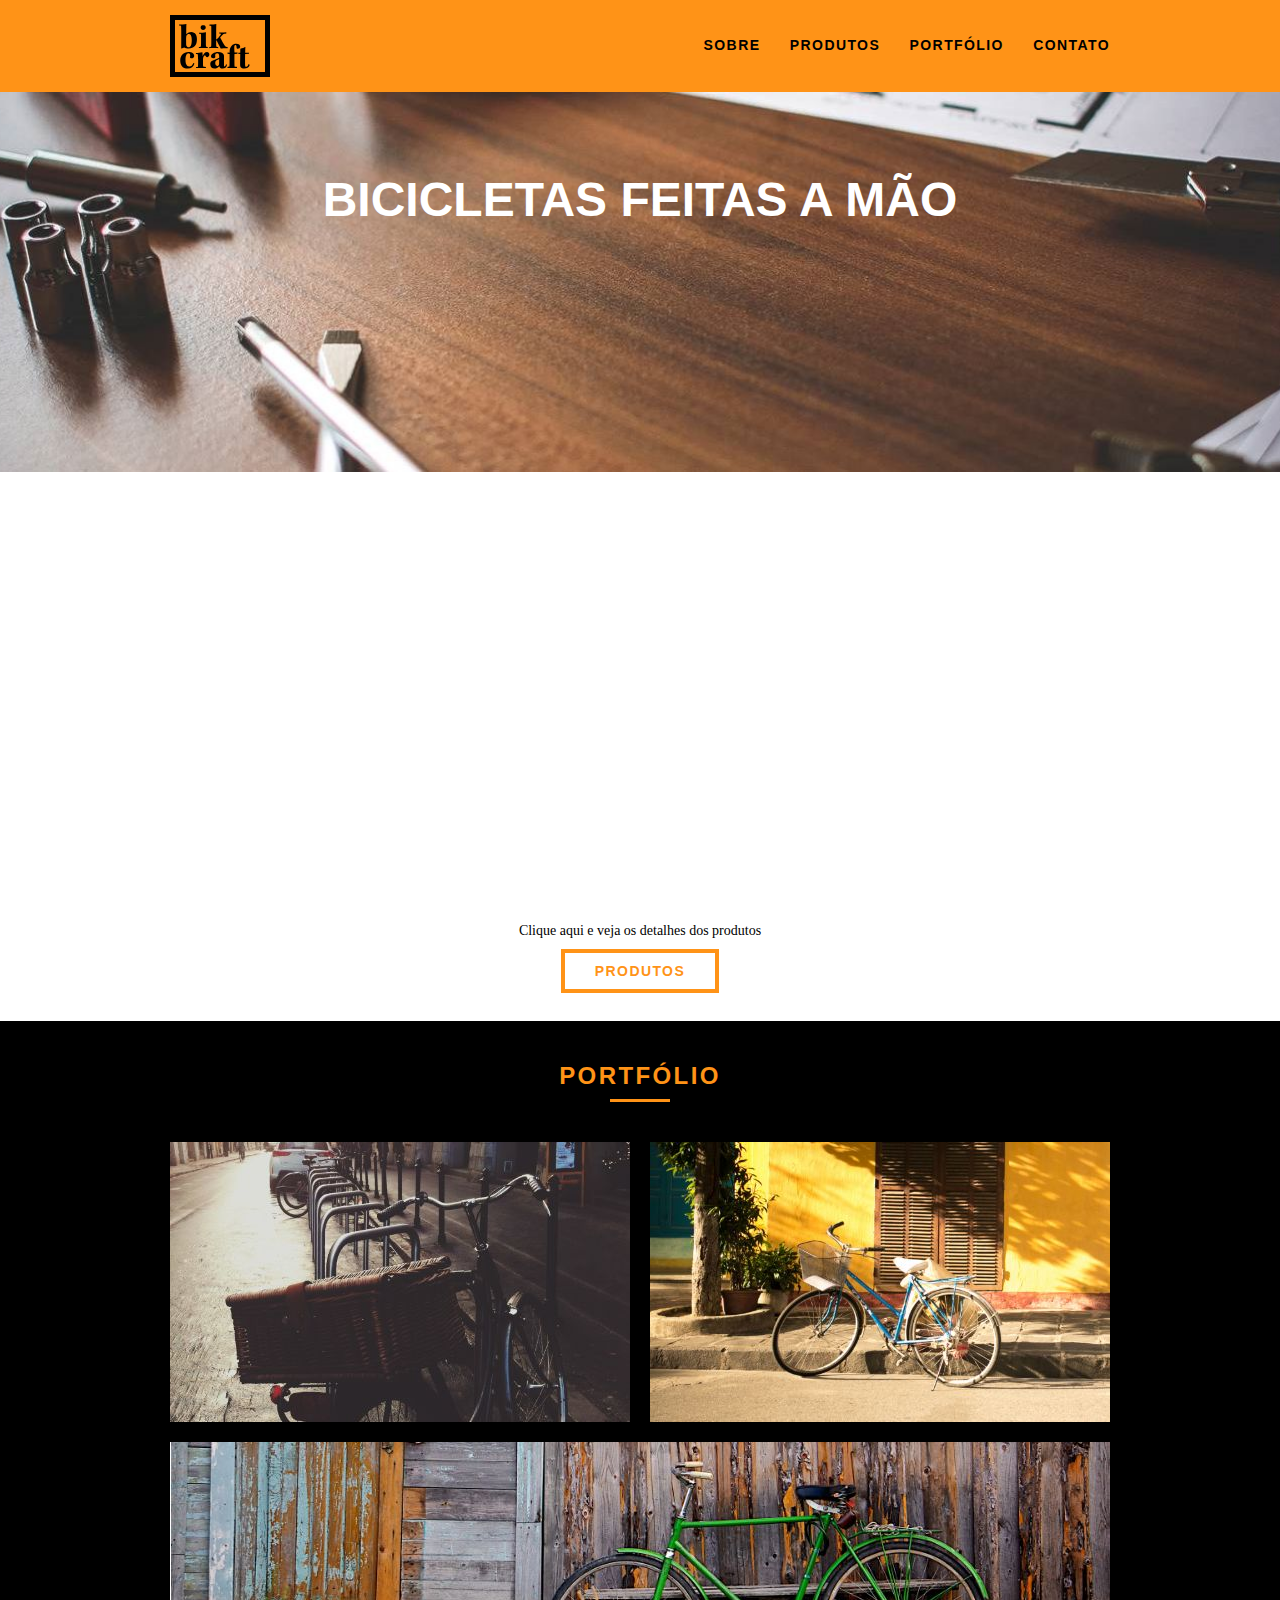
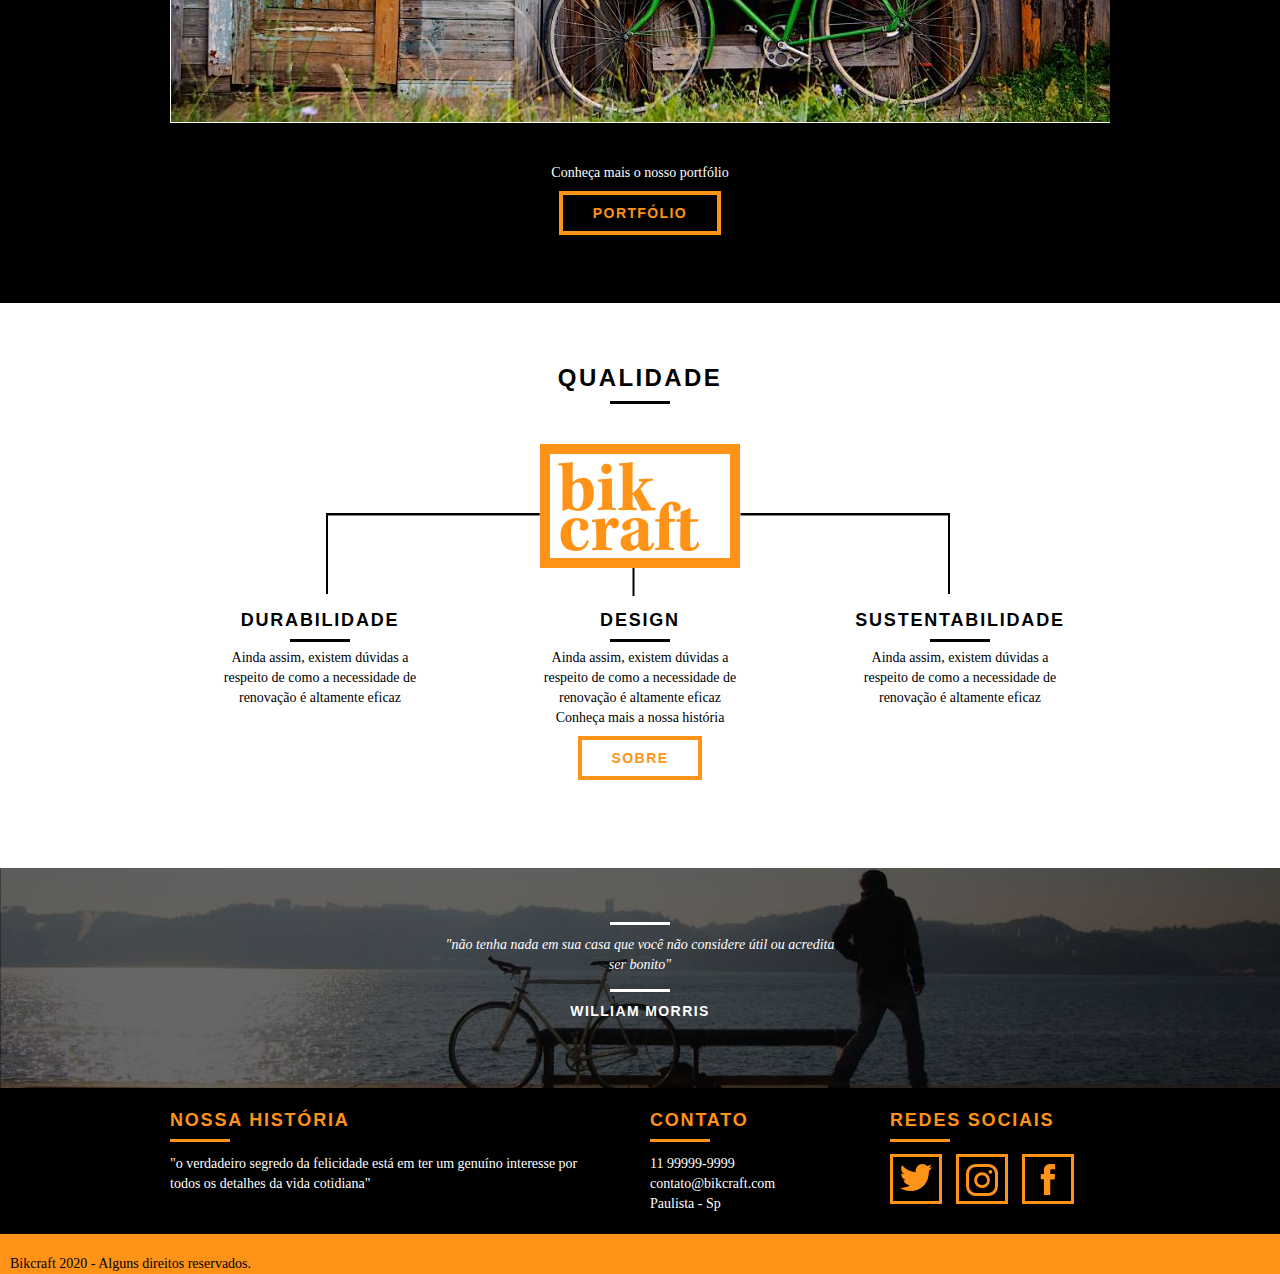
<file: index.html>
<!DOCTYPE html>
<html lang="pt-br">

<head>
  <meta charset="utf-8">
  <title>Bikcraft - Bicicletas Personalizadas</title>

  <meta name="description" content="Compre a sua bicicleta personalizada na Bikcraft. Possuímos modelos Passeio, Retrô e Esporte.">

  <meta property="og:type" content="website" />

  <meta property="og:title" content="Bikcraft - Bicicletas Personalizadas" />

  <meta property="og:description" content="Compre a sua bicicleta personalizada na Bikcraft. Possuímos modelos Passeio, Retrô e Esporte." />

  <meta property="og:url" content="http://bikcraft.com" />
  <meta property="og:image" content="http://bikcraft.com/img/og-image.png" />

  <meta name="viewport" content="width=device-width, initial-scale=1">

  <link rel="shortcut icon" type="image/x-icon" href="fav/favicon.ico">


  <link rel="stylesheet" href="css/style.css">


  <script> document.documentElement.classList.add("js");</script>



</head>

<body>

  <header class="header">
    <div class="container">
      <a href="index.html" class="grid-4">
        <img src="img/bikcraft.svg" alt="Bikcraft">
      </a>
      <nav class="grid-12 header_menu">
        <ul>
          <li> <a href="sobre.html">Sobre</a></li>
          <li> <a href="produtos.html">Produtos</a></li>
          <li> <a href="portfolio.html">Portfólio</a></li>
          <li> <a href="contato.html">Contato</a></li>
        </ul>
      </nav>
    </div>
  </header>

  <section class="introducao">
    <div class="container">
      <h1 data-anime="400" class="fadeInDown"> Bicicletas Feitas a Mão</h1>
      <blockquote data-anime="800" class="fadeInDown quote-externo">
        <p>"não tenha nada em sua casa que você
          não considere útil ou acredita ser bonito"</p>
        <cite>WILLIAM MORRIS</cite>
      </blockquote>
      <a data-anime="1200" href="produtos.html" class="btn"> Orçamento</a>
    </div>
  </section>

  <section class="produtos container fadeInDown" data-anime="1600">
    <h2 class="subtitulo">Produtos</h2>
    <ul class="produtos_lista">

      <li class="grid-1-3">
        <div class="produtos_icone"><img src="img/produtos/passeio.svg" alt="Bikcraft Passeio">
        </div>
        <h3>Passeio</h3>
        <p>
          Muito melhor do que passear pela orla a vidros fechados
        </p>
      </li>

      <li class="grid-1-3">
        <div class="produtos_icone">
          <img src="img/produtos/esporte.svg" alt="Bikcraft Esporte">
        </div>
        <h3>Esporte</h3>
        <p>
          Mais rápida que Forrest Gump, ninguém vai pegar você.
        </p>
      </li>

      <li class="grid-1-3">
        <div class="produtos_icone">
          <img src="img/produtos/retro.svg" alt="Bikcraft Retrô">
        </div>
        <h3>Retrô</h3>
        <p> O passado está de volta para lembrarmos o que devemos fazer no futuro.
        </p>
      </li>

    </ul>
  </section>

  <div class="call">
    <p>Clique aqui e veja os detalhes dos produtos</p>
    <a href="produtos.html" class="btn btn-preto">Produtos</a>
  </div>


  <!-- Fecha produtos-->

  <section class="portfolio">
    <div class="container">
      <h2 class="subtitulo">Portfólio</h2>
      <ul class="portfolio_lista">
        <li class="grid-8"> <img src="img/portfolio/retro.jpg" alt="Bicicleta Retro"></li>
        <li class="grid-8"> <img src="img/portfolio/passeio.jpg" alt="Bicicleta Passeio"></li>
        <li class="grid-16"><img src="img/portfolio/esporte.jpg" alt="Bicicleta Esporte"> </li>

      </ul>

    </div>

    <div class="call">
      <p>Conheça mais o nosso portfólio</p>
      <a href="portfolio.html" class="btn">Portfólio</a>
    </div>


  </section>
  <section class="qualidade container">
    <h2 class="subtitulo">
      Qualidade
    </h2>
    <img src="img/bikcraft-qualidade.svg" alt="Bikcraft">
    <ul class="qualidade_lista">
      <li class="grid-1-3">
        <h3>Durabilidade</h3>
        <p>Ainda assim, existem dúvidas a respeito de como a necessidade de renovação é altamente eficaz</p>
      </li>
      <li class="grid-1-3">
        <h3>Design</h3>
        <p>Ainda assim, existem dúvidas a respeito de como a necessidade de renovação é altamente eficaz</p>
      </li>
      <li class="grid-1-3">
        <h3>Sustentabilidade</h3>
        <p>Ainda assim, existem dúvidas a respeito de como a necessidade de renovação é altamente eficaz</p>
      </li>
    </ul>
    <div class="call">
      <p>Conheça mais a nossa história</p>
      <a href="sobre.html" class="btn btn-preto">Sobre</a>
    </div>
  </section>

  <!-- Footer-->
  <div class="quebra">
    <blockquote class="quote-externo container">
      <p>"não tenha nada em sua casa que você
        não considere útil ou acredita ser bonito"</p>
      <cite>WILLIAM MORRIS</cite>
    </blockquote>
  </div>

  <footer>
    <div class="footer">
      <div class="container">

        <div class="grid-8 footer_historia">
          <h3>Nossa História</h3>
          <p>"o verdadeiro segredo da felicidade está em ter um genuíno interesse por todos os detalhes da vida cotidiana"</p>
        </div>

        <div class="grid-4 footer_contato">
          <h3> Contato</h3>
          <ul>
            <li>11 99999-9999</li>
            <li>contato@bikcraft.com</li>
            <li>Paulista - Sp</li>
          </ul>
        </div>

        <div class="grid-4 footer_sociais">
          <h3>Redes Sociais</h3>
          <ul>


            <li><a href="https://twitter.com/home?lang=pt" target="_blank"><img src="img/redes-sociais/twitter.svg" alt="twitter bikcraft">
              </a>
            <li>

            <li><a href="http://https://www.instagram.com" target="_blank"><img src="img/redes-sociais/instagram.svg" alt="instagram bikcraft">
              </a>
            <li>

            <li><a href="http://facebook.com" target="_blank"><img src="img/redes-sociais/facebook.svg" alt="facebook bikcraft">
              </a>
            <li>
          </ul>
        </div>

      </div>
    </div>

    <div class="copy">
      <div class="container"></div>
      <p class="grid-16">Bikcraft 2020 - Alguns direitos reservados.</p>
    </div>
  </footer>

  <!-- JavaScript -->
  <script src="./js/simple-anime.js"></script>
  <script src="./js/script.js"></script>

  <!-- JavaScript -->
  
   <script async src="https://www.googletagmanager.com/gtag/js?id=UA-SEU_ID_AQUI"></script>
    <script>
      window.dataLayer = window.dataLayer || [];
      function gtag(){dataLayer.push(arguments);}
      gtag('js', new Date());

      gtag('config', 'UA-177646722-1');
    </script>

</body>

</html>
</file>
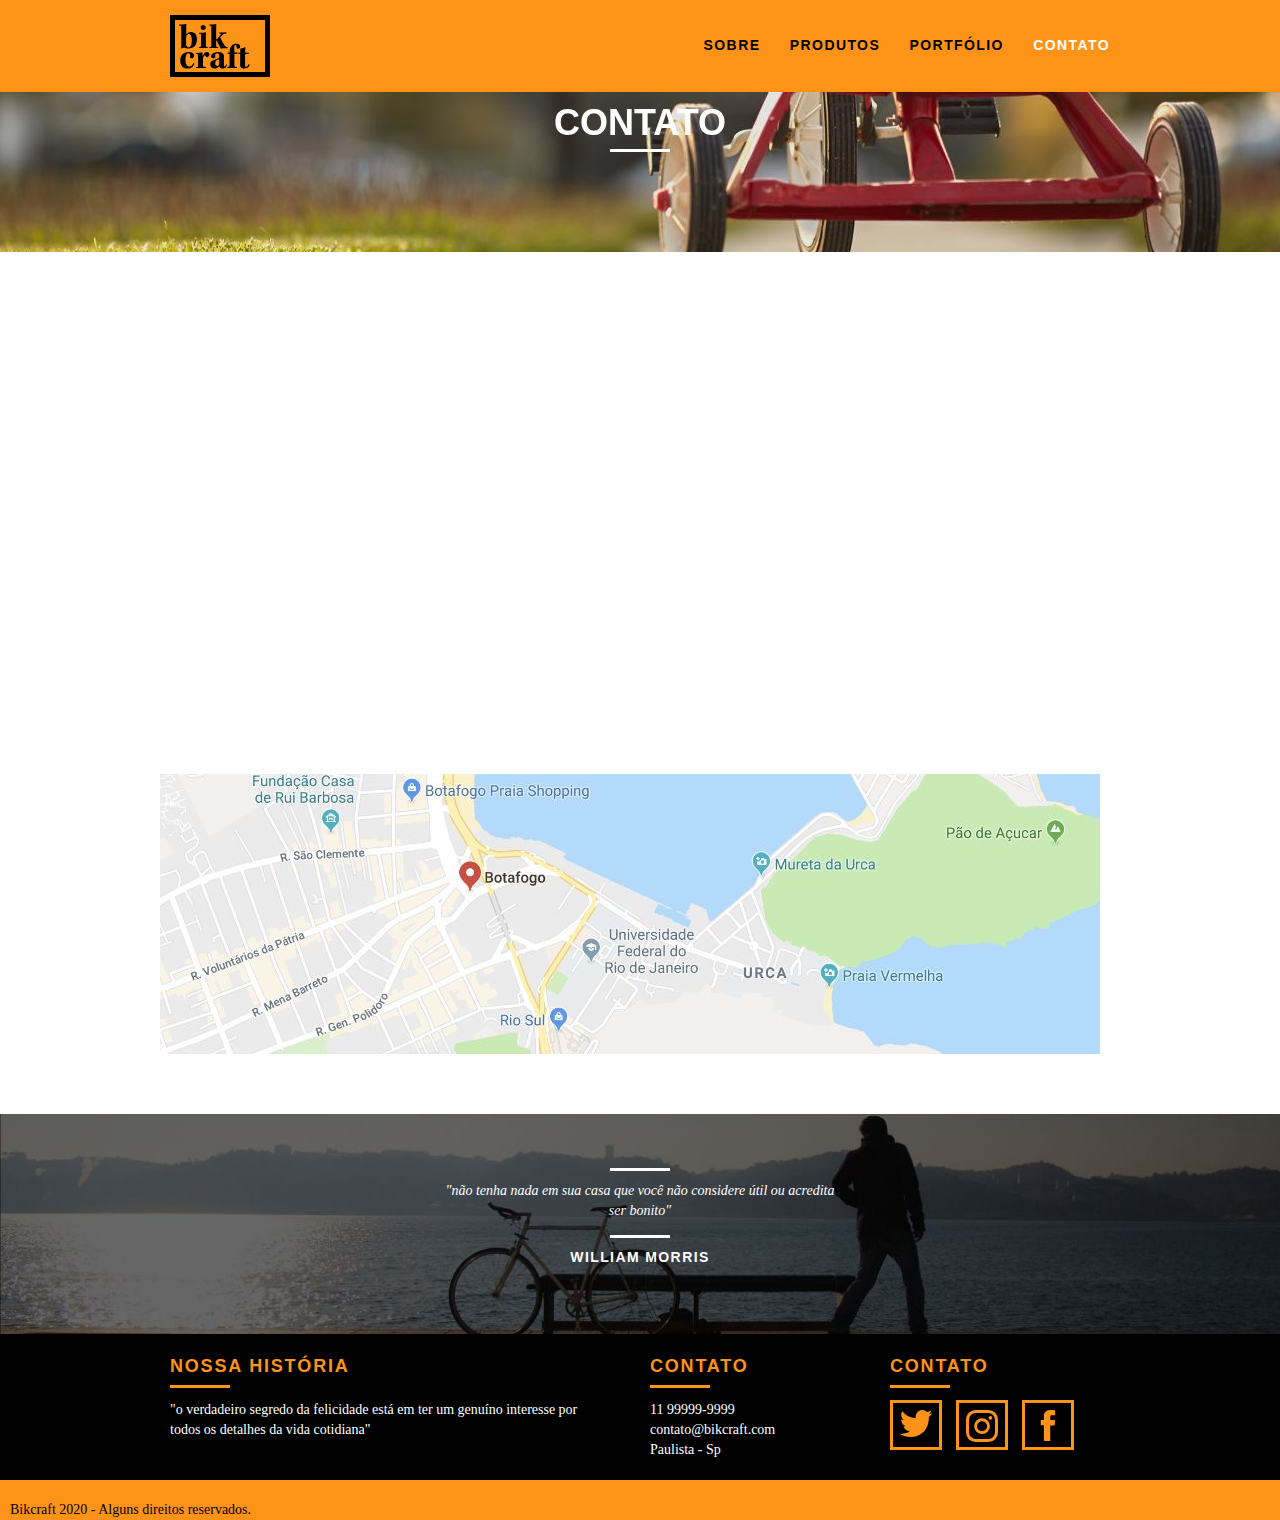
<file: contato.html>
<!DOCTYPE html>
<html lang="pt-br">

<head>
  <meta charset="utf-8">
  <title>Bikcraft - Contato - 11 9999-9999</title>


  <meta name="description" content="Compre a sua bicicleta personalizada na Bikcraft. Possuí­mos modelos Passeio, Retrô e Esporte.">

  <meta property="og:type" content="website" />

  <meta property="og:title" content="Bikcraft Contato - 11 9999-9999" />

  <meta property="og:description" content="Compre a sua bicicleta personalizada na Bikcraft. Possuí­mos modelos Passeio, Retrô e Esporte." />

  <meta property="og:url" content="http://bikcraft.com/contato.html" />
  <meta property="og:image" content="http://bikcraft.com/img/og-image.png" />

  <meta name="viewport" content="width=device-width, initial-scale=1">
  
 <link rel="shortcut icon" type="image/x-icon" href="fav/favicon.ico">

  <link rel="stylesheet" href="css/style.css">


  <script> document.documentElement.classList.add("js");</script>
</head>

<body>
  <header class="header">
    <div class="container">
      <a href="index.html" class="grid-4">
        <img src="img/bikcraft.svg" alt="Bikcraft">
      </a>
      <nav class="grid-12 header_menu">
        <ul>
          <li> <a href="sobre.html">Sobre</a></li>
          <li> <a href="produtos.html">Produtos</a></li>
          <li> <a href="portfolio.html">Portfólio</a></li>
          <li> <a href="contato.html" class="menu_ativo">Contato</a></li>
        </ul>
      </nav>
    </div>
  </header>

  <section class="introducao-interna interna_contato">
    <div class="container fadeInDown">
      <h1 data-anime="400"> Contato</h1>
      <p data-anime="800">Tire as suas dúvidas com a gente</p>
    </div>
  </section>


  <section class="contato container fadeInDown" data-anime="1200">
    <form id="form_contato" method="POST" action="./enviar.php" class="contato_form grid-8 formphp">

      <label for="name">Nome</label>
      <input type="text" id="name" name="name" required>


      <label for="e-mail">E-mail</label>
      <input type="text" id="e-mail" name="e-mail" required>

      <label for="telefone">Telefone</label>



      <input type="text" id="telefone" name="telefone">


      <label class="nao-aparece"> Se você não é um robô, deixe em branco.</label>
      <input type="text" class="nao-aparece" name="leaveblank">


      <label class="nao-aparece"> Se você não é um robô, não mude este campo.</label>
      <input type="text" class="nao-aparece" name="dontchange" value="http://">

      <label for="mensagem">Mensagem</label>
      <textarea id="mensagem" name="mensagem" required></textarea>
      <button id="enviar" name="enviar" type="submit" class="btn btn-preto">Enviar</button>
    </form>


    <div class="contato_dados grid-8">
      <h3>Dados</h3>
      <span>11 99999-9999</span>
      <span>orcamento@bikcraft.com</span>
      <span> Av. Ali Perto - Paulista </span>
      <span> São Paulo - SP - Brasil </span>
      <h3>Redes Sociais</h3>

      <ul>

        <li><a href="https://twitter.com/home?lang=pt" target="_blank"><img src="img/redes-sociais/twitter.svg" alt="twitter bikcraft">
          </a>
        <li>

        <li><a href="http://https://www.instagram.com" target="_blank"><img src="img/redes-sociais/instagram.svg" alt="instagram bikcraft">
          </a>
        <li>

        <li><a href="http://facebook.com" target="_blank"><img src="img/redes-sociais/facebook.svg" alt="facebook bikcraft">
          </a>
        </li>
      </ul>
    </div>

  </section>

  <section class="container contato_mapa">
    <a href="http://google.com" target="_blank" class="griid-16"><img src="img/mapa.jpg" alt="Endereço da Bikcraft"></a>
  </section>


  <!-- Footer-->
  <div class="quebra">
    <blockquote class="quote-externo container">
      <p>"não tenha nada em sua casa que você
        não considere útil ou acredita ser bonito"</p>
      <cite>WILLIAM MORRIS</cite>
    </blockquote>
  </div>

  <footer>
    <div class="footer">
      <div class="container">

        <div class="grid-8 footer_historia">
          <h3>Nossa História</h3>
          <p>"o verdadeiro segredo da felicidade está em ter um genuíno interesse por todos os detalhes da vida cotidiana"</p>
        </div>

        <div class="grid-4 footer_contato">
          <h3> Contato</h3>
          <ul>
            <li>11 99999-9999</li>
            <li>contato@bikcraft.com</li>
            <li>Paulista - Sp</li>
          </ul>
        </div>

        <div class="grid-4 footer_sociais">
          <h3>Contato</h3>
          <ul>


            <li><a href="https://twitter.com/home?lang=pt" target="_blank"><img src="img/redes-sociais/twitter.svg" alt="twitter bikcraft">
              </a>
            <li>

            <li><a href="http://https://www.instagram.com" target="_blank"><img src="img/redes-sociais/instagram.svg" alt="instagram bikcraft">
              </a>
            <li>

            <li><a href="http://facebook.com" target="_blank"><img src="img/redes-sociais/facebook.svg" alt="facebook bikcraft">
              </a>
            </li>
          </ul>
        </div>

      </div>
    </div>

    <div class="copy">
      <div class="container"></div>
      <p class="grid-16">Bikcraft 2020 - Alguns direitos reservados.</p>
    </div>
  </footer>
  <!-- JavaScript -->
  <script src="./js/simple-anime.js"></script>
  <script src="./js/simple-form.js"></script>
  <script src="./js/script.js"></script>

  <!-- JavaScript -->



</body>

</html>
</file>
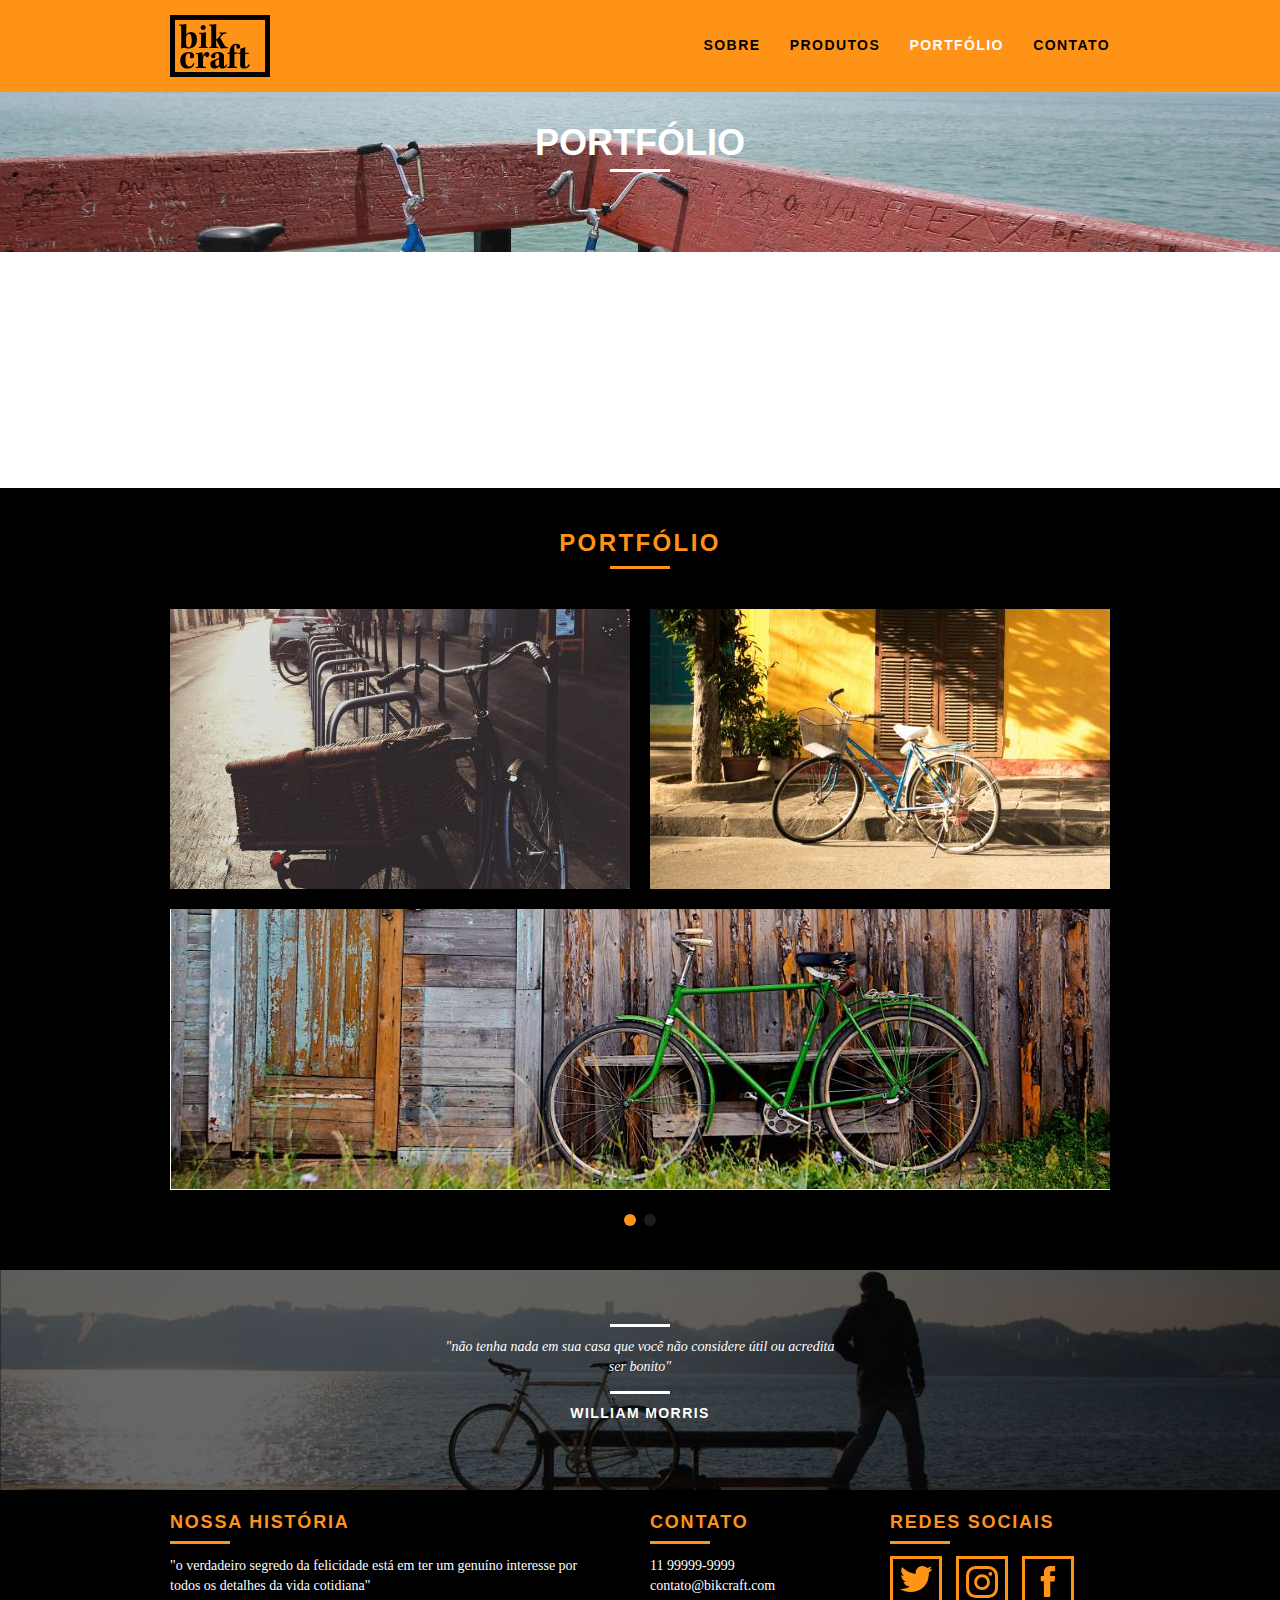
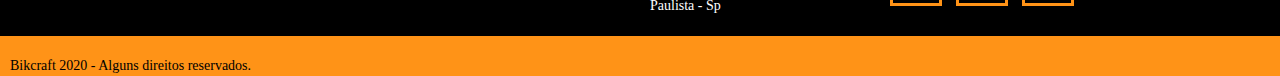
<file: portfolio.html>
<!DOCTYPE html>
<html lang="pt-br">

<head>
  <meta charset="utf-8">
  <title>Bikcraft - Conheça o portfólio de clientes</title>

  <meta name="description" content="Compre a sua bicicleta personalizada na Bikcraft. Possuí­mos modelos Passeio, Retrô e Esporte.">

  <meta property="og:type" content="website" />

  <meta property="og:title" content="Bikcraft -  Conheça o portfólio de clientes." />

  <meta property="og:description" content="Compre a sua bicicleta personalizada na Bikcraft. Possuímos modelos Passeio, Retrô e Esporte." />

  <meta property="og:url" content="http://bikcraft.com/portfolio.html" />
  <meta property="og:image" content="http://bikcraft.com/img/og-image.png" />

  <meta name="viewport" content="width=device-width, initial-scale=1">

  <link rel="shortcut icon" href="favicon/favicon.ico">


  <link rel="stylesheet" href="css/style.css">


  <script> document.documentElement.classList.add("js");</script>
</head>

<body>
  <header class="header">
    <div class="container">
      <a href="index.html" class="grid-4">
        <img src="img/bikcraft.svg" alt="Bikcraft">
      </a>
      <nav class="grid-12 header_menu">
        <ul>
          <li> <a href="sobre.html">Sobre</a></li>
          <li> <a href="produtos.html">Produtos</a></li>
          <li> <a href="portfolio.html" class="menu_ativo">Portfólio</a></li>
          <li> <a href="contato.html">Contato</a></li>
        </ul>
      </nav>
    </div>
  </header>

  <section class="introducao-interna interna_portfolio">
    <div class="container">
      <h1 data-anime="400" class="fadeInDown"> Portfólio</h1>
      <p data-anime="800" class="fadeInDown">conheça os projetos que amamos mostrar</p>
    </div>
  </section>


  <section class="container fadeInDown" data-slide='quote' data-anime="1200">
    <blockquote class="quote_clientes">
      <p>“Pedalar sempre foi a minha paixão, o que o pessoal da Bikcraft fez foi intensificar o meu amor por esta atividade. Recomendo à todos que amo.”</p>
      <cite>Barbara Moss</cite>
    </blockquote>
    <blockquote class="quote_clientes">
      <p>“Nada melhor do que dar um rolê com a minha Bikcraft na orla. Essa é a minha companheira mais fiel, nunca me traiu e está sempre a minha disposição.”</p>
      <cite>Jhony Rato</cite>
    </blockquote>

    <blockquote class="quote_clientes">
      <p>“Aqueles que ainda não possuem uma Bikcraft, não sabem o que estão perdendo. A precisão é absurda e a velocidade transcendental. Nunca vida nada igual.”</p>
      <cite>Bernardo</cite>
    </blockquote>


  </section>


  <section class="portfolio">
    <h2 class="subtitulo">Portfólio</h2>
    <div class="container" data-slide="portfolio">

      <ul class="portfolio_lista">
        <li class="grid-8"> <img src="img/portfolio/retro.jpg" alt="Bicicleta Retro"></li>
        <li class="grid-8"> <img src="img/portfolio/passeio.jpg" alt="Bicicleta Passeio"></li>
        <li class="grid-16"><img src="img/portfolio/esporte.jpg" alt="Bicicleta Esporte"> </li>

      </ul>
      <ul class="portfolio_lista">
        <li class="grid-8"> <img src="img/portfolio/passeio.jpg" alt="Bicicleta Passeio"></li>
        <li class="grid-8"> <img src="img/portfolio/retro.jpg" alt="Bicicleta Retrô"></li>
        <li class="grid-16"><img src="img/portfolio/esporte.jpg" alt="Bicicleta Esporte"> </li>

      </ul>

    </div>
  </section>



  <!-- Footer-->
  <div class="quebra">
    <blockquote class="quote-externo container">
      <p>"não tenha nada em sua casa que você
        não considere útil ou acredita ser bonito"</p>
      <cite>WILLIAM MORRIS</cite>
    </blockquote>
  </div>

  <footer>
    <div class="footer">
      <div class="container">

        <div class="grid-8 footer_historia">
          <h3>Nossa História</h3>
          <p>"o verdadeiro segredo da felicidade está em ter um genuíno interesse por todos os detalhes da vida cotidiana"</p>
        </div>

        <div class="grid-4 footer_contato">
          <h3> Contato</h3>
          <ul>
            <li>11 99999-9999</li>
            <li>contato@bikcraft.com</li>
            <li>Paulista - Sp</li>
          </ul>
        </div>

        <div class="grid-4 footer_sociais">
          <h3>Redes Sociais</h3>
          <ul>


            <li><a href="https://twitter.com/home?lang=pt" target="_blank"><img src="img/redes-sociais/twitter.svg" alt="twitter bikcraft">
              </a>
            <li>

            <li><a href="http://https://www.instagram.com" target="_blank"><img src="img/redes-sociais/instagram.svg" alt="instagram bikcraft">
              </a>
            <li>

            <li><a href="http://facebook.com" target="_blank"><img src="img/redes-sociais/facebook.svg" alt="facebook bikcraft">
              </a>
            <li>
          </ul>
        </div>

      </div>
    </div>

    <div class="copy">
      <div class="container"></div>
      <p class="grid-16">Bikcraft 2020 - Alguns direitos reservados.</p>
    </div>
  </footer>

  <!-- JavaScript -->
  <script src="./js/simple-anime.js"></script>
  <script src="./js/simple-slide.js"></script>
  <script src="./js/script.js"></script>
  <!-- JavaScript -->



</body>

</html>
</file>
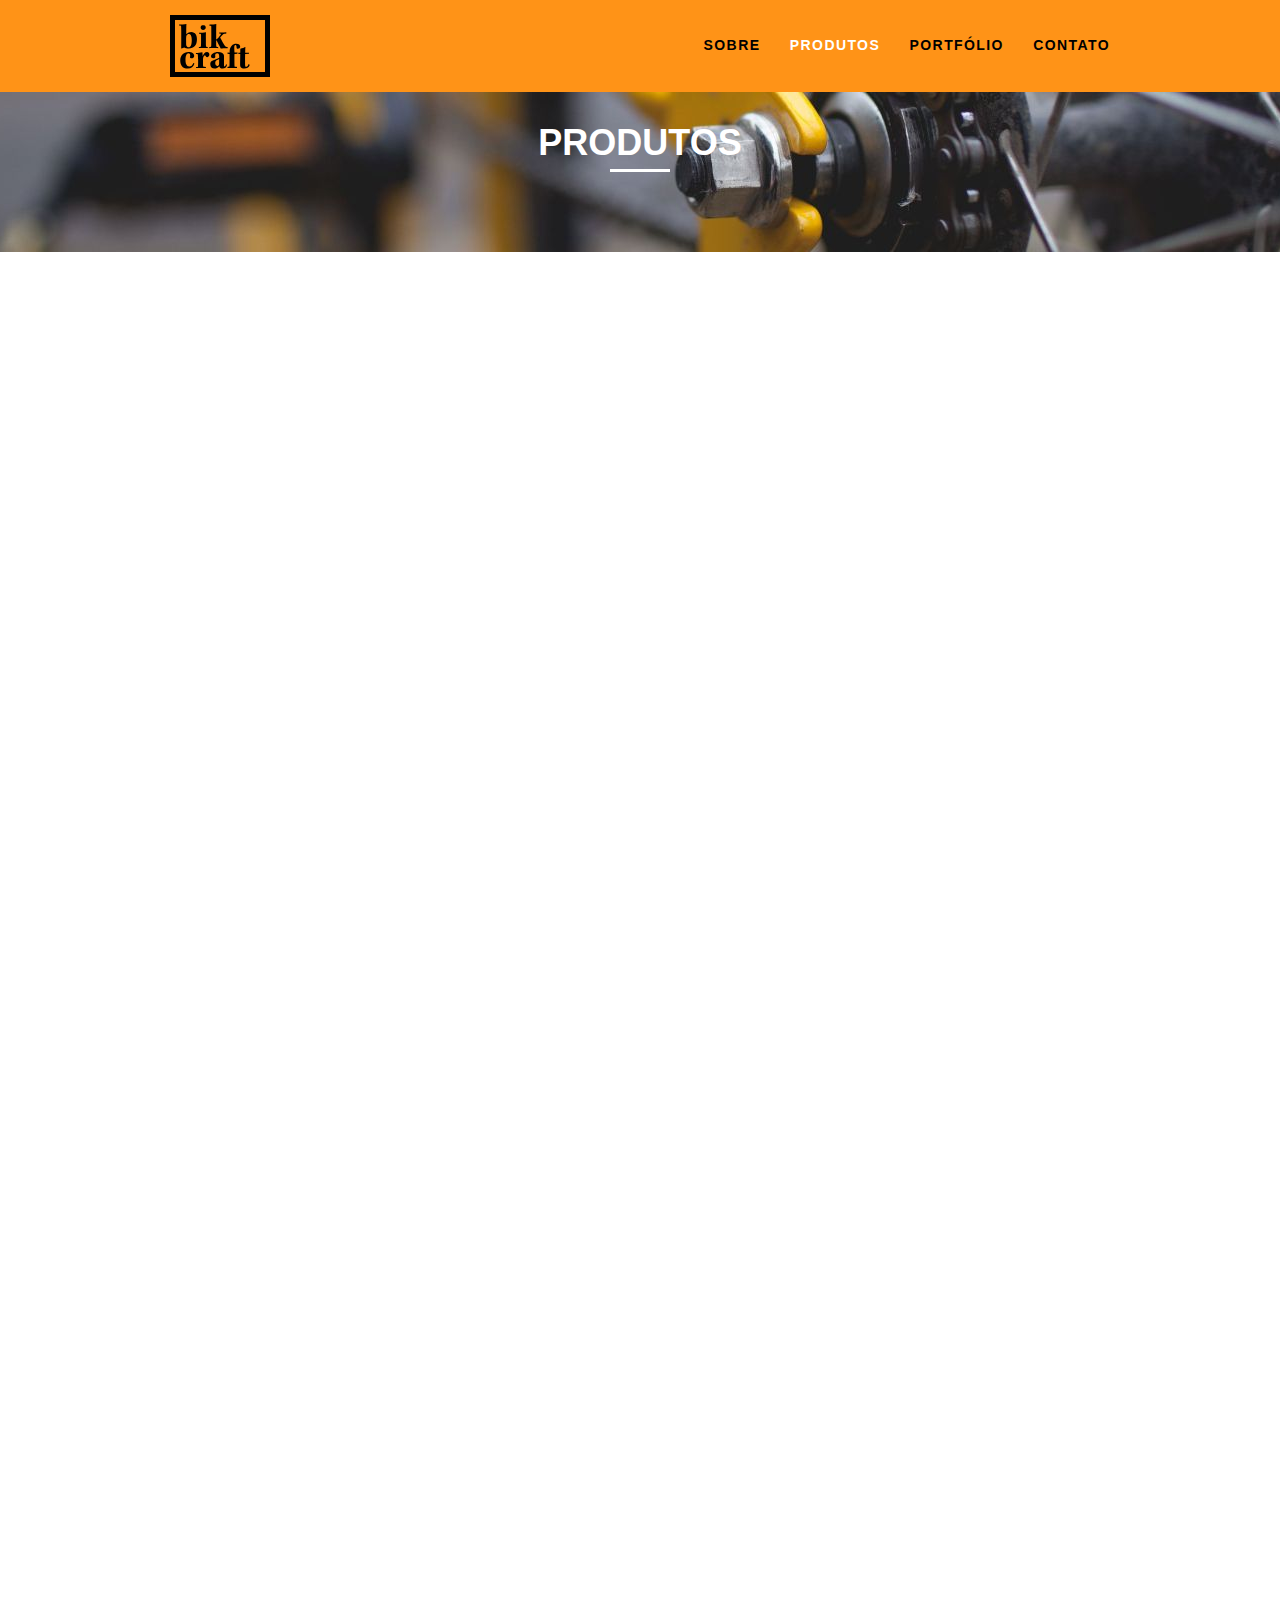
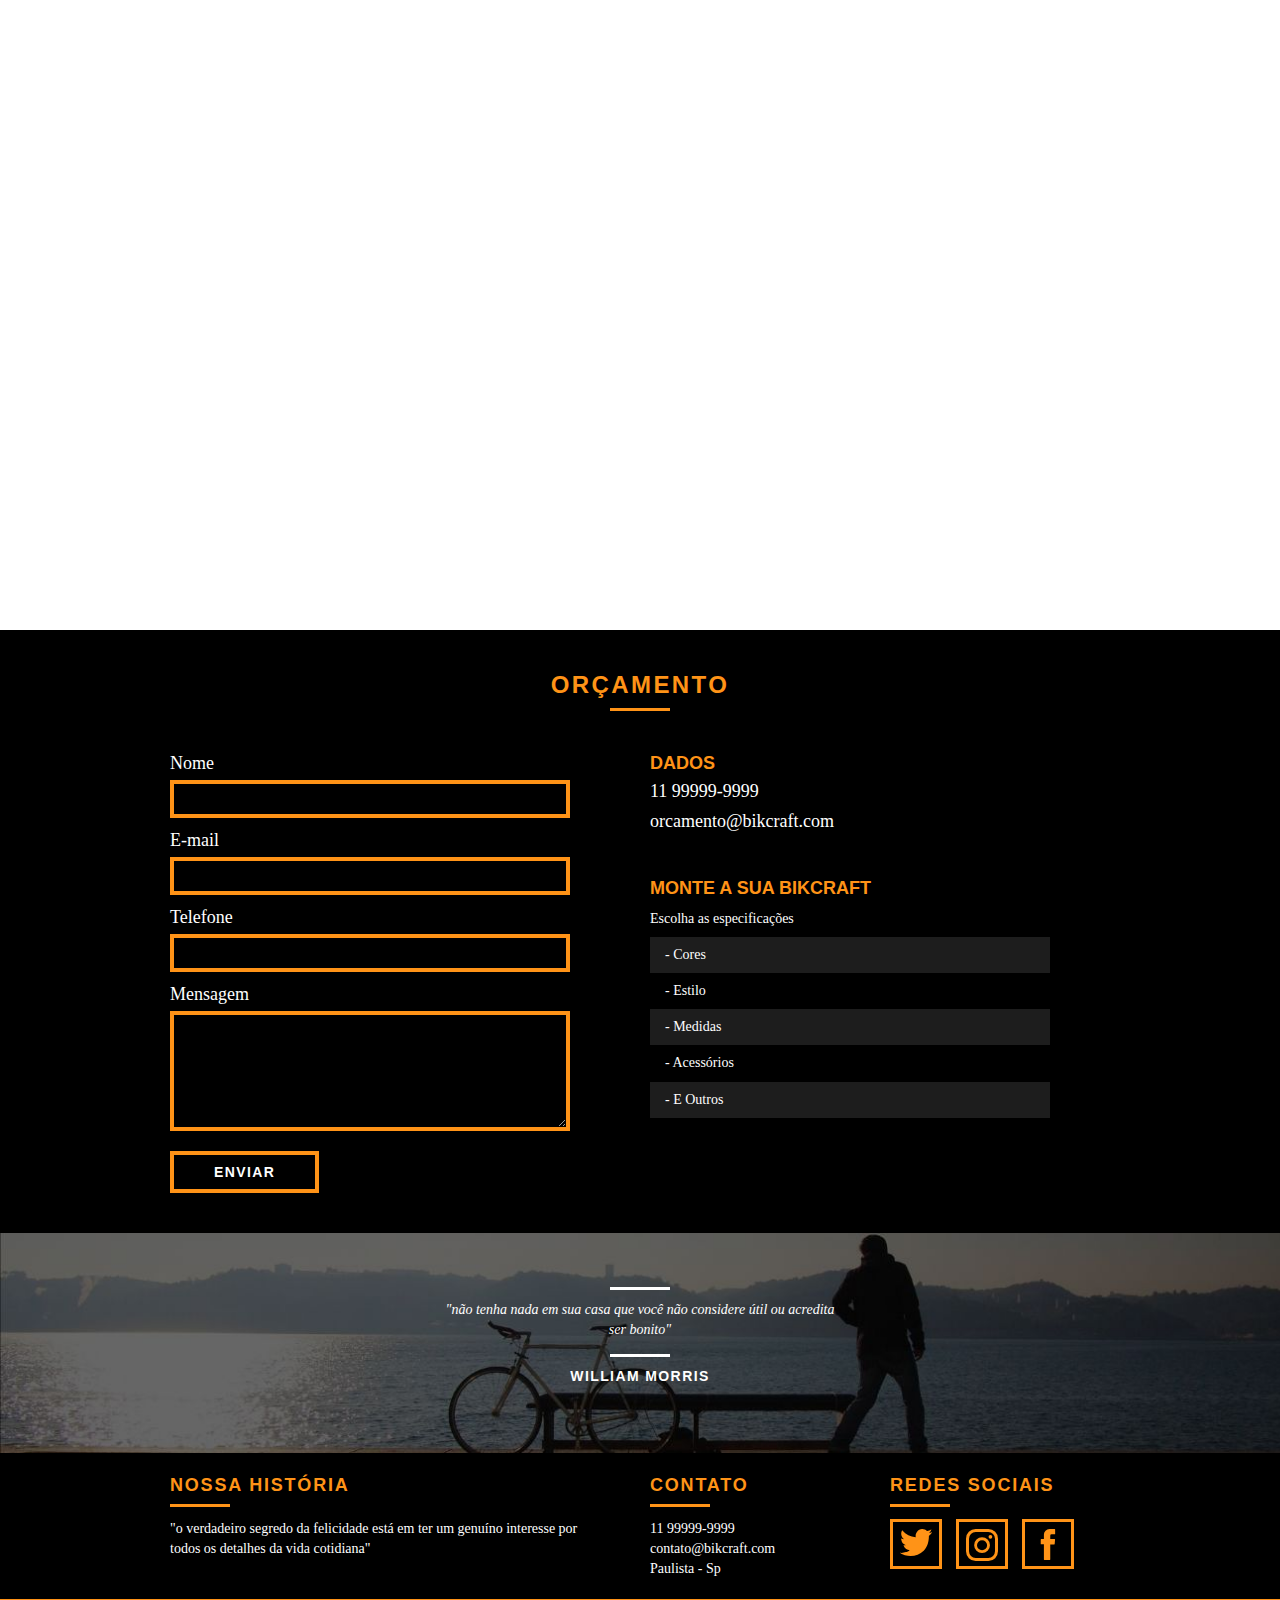
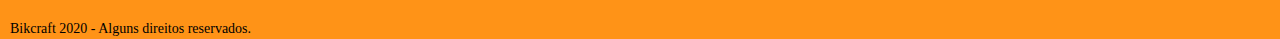
<file: produtos.html>
<!DOCTYPE html>
<html lang="pt-br">

<head>
  <meta charset="utf-8">
  <title>Bikcraft - Conheça as linhas Passeio, Retrô e Esporte</title>

  <meta name="description" content="Compre a sua bicicleta personalizada na Bikcraft. Possuí­mos modelos Passeio, Retrô e Esporte.">

  <meta property="og:type" content="website" />

  <meta property="og:title" content="Bikcraft -  Conheça as linhas Passeio, Retrô e Esporte." />

  <meta property="og:description" content="Compre a sua bicicleta personalizada na Bikcraft. Possuímos modelos Passeio, Retrô e Esporte." />

  <meta property="og:url" content="http://bikcraft.com/produtos.html" />
  <meta property="og:image" content="http://bikcraft.com/img/og-image.png" />

  <meta name="viewport" content="width=device-width, initial-scale=1">

  <link rel="shortcut icon" type="image/x-icon" href="fav/favicon.ico">


  <link rel="stylesheet" href="css/style.css">

  <script> document.documentElement.classList.add("js");</script>

</head>

<body>
  <header class="header">
    <div class="container">
      <a href="index.html" class="grid-4">
        <img src="img/bikcraft.svg" alt="Bikcraft">
      </a>
      <nav class="grid-12 header_menu">
        <ul>
          <li> <a href="sobre.html">Sobre</a></li>
          <li> <a href="produtos.html" class="menu_ativo">Produtos</a></li>
          <li> <a href="portfolio.html">Portfólio</a></li>
          <li> <a href="contato.html">Contato</a></li>
        </ul>
      </nav>
    </div>
  </header>

  <section class="introducao-interna interna_produtos">
    <div class="container">
      <h1 data-anime="400" class=fadeInDown> Produtos</h1>
      <p data-anime="800" class=fadeInDown>conheça todos os nossos produtos</p>
    </div>
  </section>

  <section class="container produto_item fadeInDown" data-anime="1200">
    <div class="grid-11">
      <img src="img/produtos/bikcraft-passeio-1.jpg" alt="Bikcraft Passeio">
      <h2>Passeio</h2>
    </div>
    <div class="grid-5 produto_icone"><img src="img/produtos/passeio.svg" alt="Bikcraft Passeio"></div>
    <div class="grid-8"><img src="img/produtos/passeio-2.jpg" alt="Bikcraft Passeio"></div>
    <div class="grid-8 produto_info">
      <p>O verdadeiro segredo da felicidade está em ter um genuíno interesse por todos os detalhes da vida cotidiana. Interesse por todos os detalhes da vida cotidiana.</p>
      <ul>
        <li> Conforto</li>
        <li> Velocidade </li>
        <li>Design </li>
        <li> Versatilidade</li>
      </ul>
    </div>
  </section>



  <section class="container produto_item fadeInDown" data-anime="1600">
    <div class="grid-11">
      <img src="img/produtos/bikcraft-esporte-1.jpg" alt="Bikcraft Esporte">
      <h2>Esporte</h2>
    </div>
    <div class="grid-5 produto_icone"><img src="img/produtos/esporte.svg" alt="Bikcraft Esporte"></div>
    <div class="grid-8"><img src="img/produtos/esporte-2.jpg" alt="Bikcraft Esporte"></div>
    <div class="grid-8 produto_info">
      <p>O verdadeiro segredo da felicidade está em ter um genuíno interesse por todos os detalhes da vida cotidiana. Interesse por todos os detalhes da vida cotidiana.</p>
      <ul>
        <li> Conforto</li>
        <li> Velocidade </li>
        <li>Design </li>
        <li> Versatilidade</li>
      </ul>
    </div>
  </section>




  <section class="container produto_item fadeInDown" data-anime="2200">
    <div class="grid-11">
      <img src="img/produtos/retro-1.jpg" alt="Bikcraft Retrô">
      <h2>Retrô</h2>
    </div>
    <div class="grid-5 produto_icone"><img src="img/produtos/retro.svg" alt="Bikcraft Retrô"></div>
    <div class="grid-8"><img src="img/produtos/retro-2.jpg" alt="Bikcraft Retrô"></div>
    <div class="grid-8 produto_info">
      <p>O verdadeiro segredo da felicidade está em ter um genuíno interesse por todos os detalhes da vida cotidiana. Interesse por todos os detalhes da vida cotidiana.</p>
      <ul>
        <li> Conforto</li>
        <li> Velocidade </li>
        <li>Design </li>
        <li> Versatilidade</li>
      </ul>
    </div>
  </section>


  <section class="orcamento">
    <div class="container">
      <h2 class="subtitulo">Orçamento</h2>
      <form id="form_orcamento" method="POST" action="./enviar.php" class="form grid-8 formphp">
        <label for="name">Nome</label>
        <input type="text" id="name" name="name" required>

        <label for="e-mail">E-mail</label>
        <input type="text" id="e-mail" name="e-mail" required>

        <label for="telefone">Telefone</label>
        <input type="text" id="telefone" name="telefone">

        <label class="nao-aparece"> Se você não é um robô, deixe em branco.</label>
        <input type="text" class="nao-aparece" name="leaveblank">


        <label class="nao-aparece"> Se você não é um robô, não mude este campo.</label>
        <input type="text" class="nao-aparece" name="dontchange" value="http://">

        <label for="mensagem">Mensagem</label>
        <textarea id="mensagem" name="mensagem" required></textarea>
        <button id="enviar" name="enviar" type="submit" class="btn">Enviar</button>
      </form>


      <div class="orcamento_dados grid-8">
        <h3>Dados</h3>
        <span>11 99999-9999</span>
        <span class="dados_email">orcamento@bikcraft.com</span>
        <h3>Monte a sua Bikcraft</h3>
        <p>Escolha as especificações</p>
        <ul>
          <li> - Cores</li>
          <li> - Estilo</li>
          <li> - Medidas</li>
          <li> - Acessórios</li>
          <li> - E Outros</li>
        </ul>
      </div>
    </div>
  </section>



  <!-- Footer-->
  <div class="quebra">
    <blockquote class="quote-externo container">
      <p>"não tenha nada em sua casa que você
        não considere útil ou acredita ser bonito"</p>
      <cite>WILLIAM MORRIS</cite>
    </blockquote>
  </div>

  <footer>
    <div class="footer">
      <div class="container">

        <div class="grid-8 footer_historia">
          <h3>Nossa História</h3>
          <p>"o verdadeiro segredo da felicidade está em ter um genuíno interesse por todos os detalhes da vida cotidiana"</p>
        </div>

        <div class="grid-4 footer_contato">
          <h3> Contato</h3>
          <ul>
            <li>11 99999-9999</li>
            <li>contato@bikcraft.com</li>
            <li>Paulista - Sp</li>
          </ul>
        </div>

        <div class="grid-4 footer_sociais">
          <h3>Redes Sociais</h3>
          <ul>


            <li><a href="https://twitter.com/home?lang=pt" target="_blank"><img src="img/redes-sociais/twitter.svg" alt="twitter bikcraft">
              </a>
            <li>

            <li><a href="http://https://www.instagram.com" target="_blank"><img src="img/redes-sociais/instagram.svg" alt="instagram bikcraft">
              </a>
            <li>

            <li><a href="http://facebook.com" target="_blank"><img src="img/redes-sociais/facebook.svg" alt="facebook bikcraft">
              </a>
            <li>
          </ul>
        </div>

      </div>
    </div>

    <div class="copy">
      <div class="container"></div>
      <p class="grid-16">Bikcraft 2020 - Alguns direitos reservados.</p>
    </div>
  </footer>

  <!-- JavaScript -->
  <script src="./js/simple-anime.js"></script>
  <script src="./js/simple-form.js"></script>
  <script src="./js/script.js"></script>

  <!-- JavaScript -->


</body>

</html>
</file>
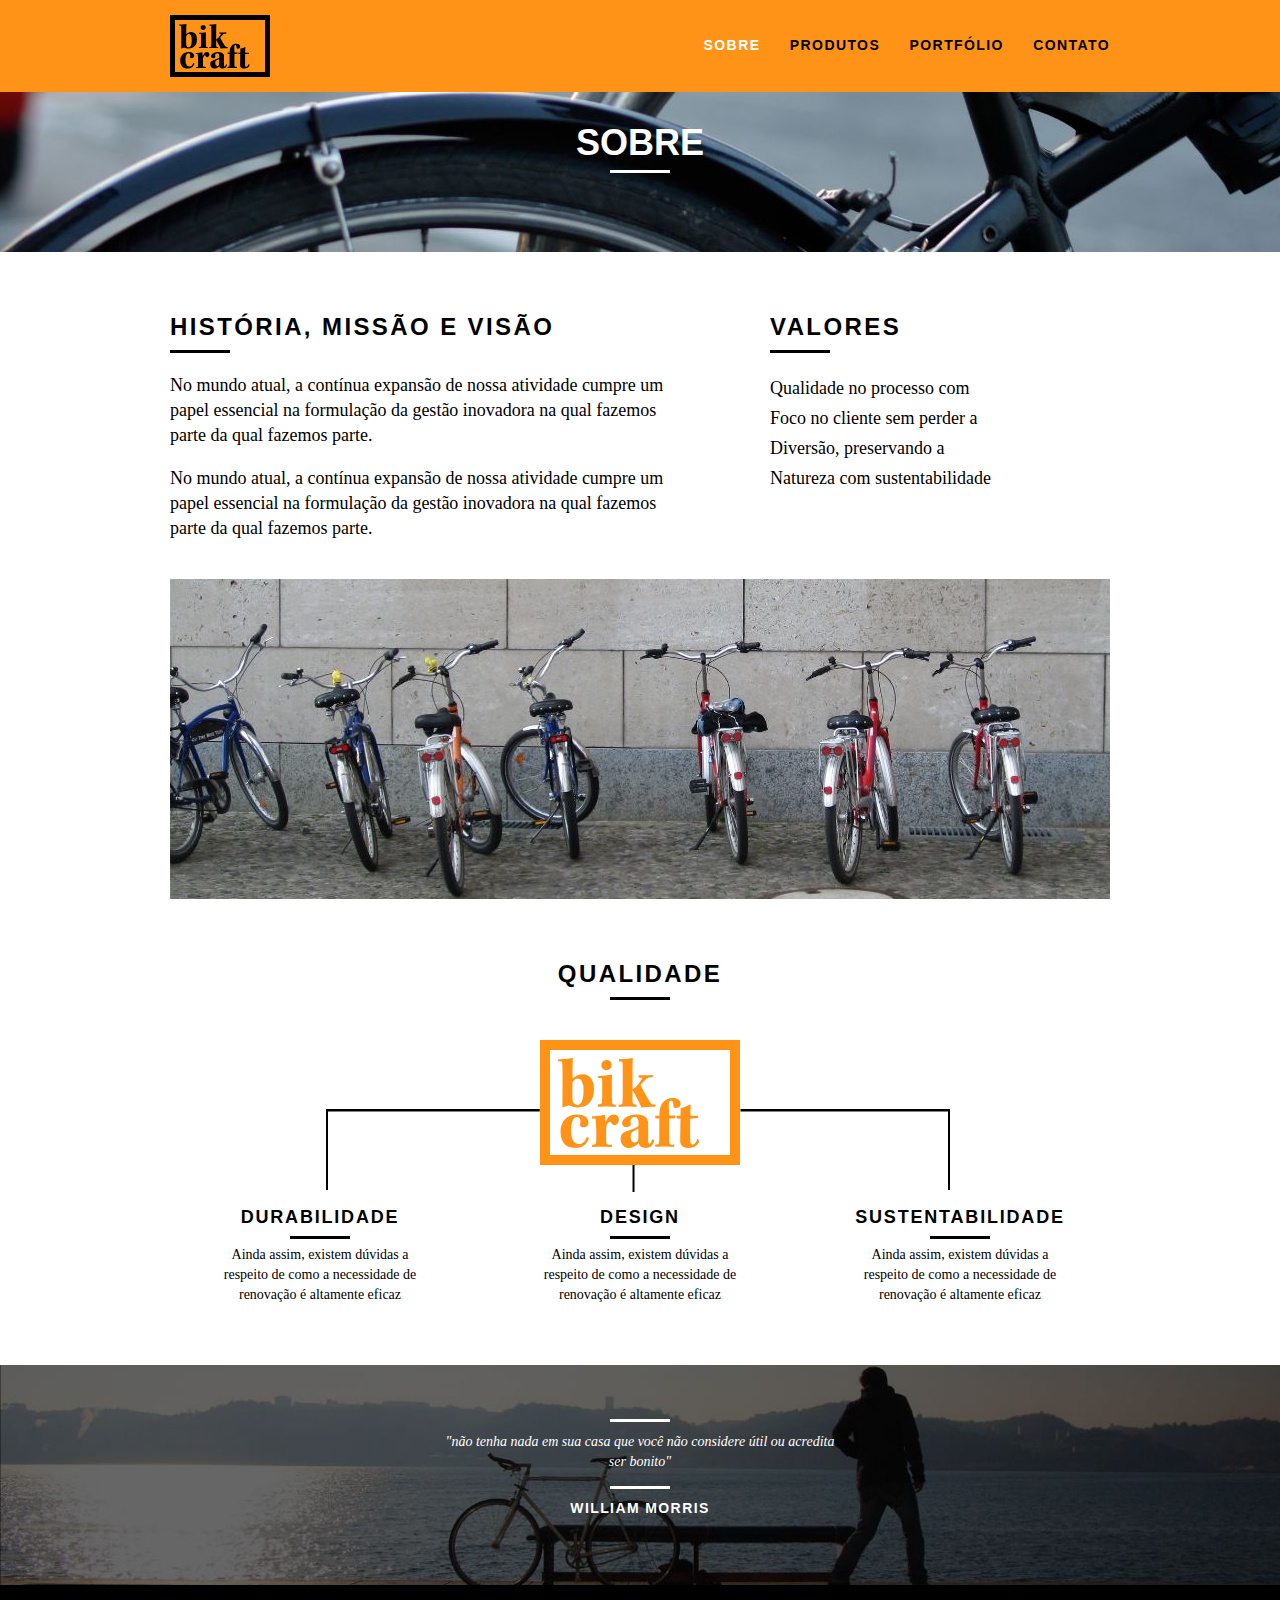
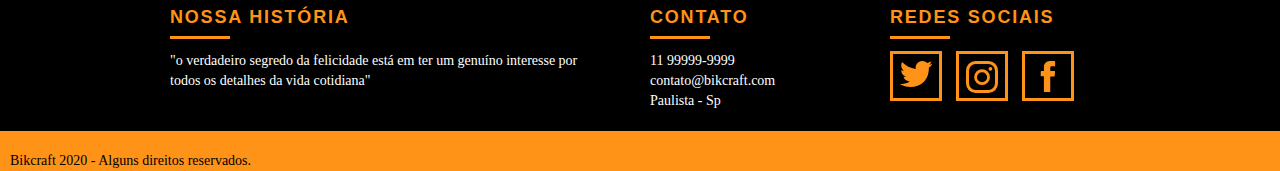
<file: sobre.html>
<!DOCTYPE html>
<html lang="pt-br">

<head>
  <meta charset="utf-8">
  <title>Bikcraft - Saiba mais sobre a gente</title>

  <meta name="description" content="Compre a sua bicicleta personalizada na Bikcraft. Possuí­mos modelos Passeio, Retrô e Esporte.">

  <meta property="og:type" content="website" />

  <meta property="og:title" content="Bikcraft - Saiba mais sobre a gente" />

  <meta property="og:description" content="Compre a sua bicicleta personalizada na Bikcraft. Possuí­mos modelos Passeio, Retrô e Esporte." />

  <meta property="og:url" content="http://bikcraft.com/sobre.html" />
  <meta property="og:image" content="http://bikcraft.com/img/og-image.png" />

  <meta name="viewport" content="width=device-width, initial-scale=1">

  <link rel="shortcut icon" href="favicon/favicon.ico">




  <link rel="stylesheet" href="css/style.css">
  >
  <script> document.documentElement.classList.add("js");</script>
</head>

<body>
  <header class="header">
    <div class="container">
      <a href="index.html" class="grid-4">
        <img src="img/bikcraft.svg" alt="Bikcraft">
      </a>
      <nav class="grid-12 header_menu">
        <ul>
          <li> <a href="sobre.html" class="menu_ativo">Sobre</a></li>
          <li> <a href="produtos.html">Produtos</a></li>
          <li> <a href="portfolio.html">Portfólio</a></li>
          <li> <a href="contato.html">Contato</a></li>
        </ul>
      </nav>
    </div>
  </header>

  <section class="introducao-interna interna_sobre">
    <div class="container">
      <h1 data-anime="400" class=fadeInDown> Sobre</h1>
      <p data-anime="800" class=fadeInDown>conheça mais sobre a bikcraft</p>
    </div>
  </section>

  <section class="missao_sobre container fadeInDown" data-anime="400">
    <div class=" grid-10">
      <h2 class="subtitulo-interno">
        História, Missão e Visão
      </h2>
      <p>
        No mundo atual, a contínua expansão de nossa atividade cumpre um papel essencial na formulação da gestão inovadora na qual fazemos parte da qual fazemos parte.</p>

      <p>No mundo atual, a contínua expansão de nossa atividade cumpre um papel essencial na formulação da gestão inovadora na qual fazemos parte da qual fazemos parte.
      </p>
    </div>
    <div class="grid-6">
      <h2 class="subtitulo-interno">
        Valores </h2>
      <ul>
        <li>Qualidade no processo com</li>
        <li>Foco no cliente sem perder a</li>
        <li>Diversão, preservando a</li>
        <li> Natureza com sustentabilidade</li>
      </ul>

    </div>
    <div class="grid-16 foto-eqp">
      <img src="img/equipe-bikcraft.jpg" alt="Equipe Bikcraft">
    </div>



  </section>

  <section class="qualidade container">
    <h2 class="subtitulo">
      Qualidade
    </h2>
    <img src="img/bikcraft-qualidade.svg" alt="Bikcraft">
    <ul class="qualidade_lista">
      <li class="grid-1-3">
        <h3>Durabilidade</h3>
        <p>Ainda assim, existem dúvidas a respeito de como a necessidade de renovação é altamente eficaz</p>
      </li>
      <li class="grid-1-3">
        <h3>Design</h3>
        <p>Ainda assim, existem dúvidas a respeito de como a necessidade de renovação é altamente eficaz</p>
      </li>
      <li class="grid-1-3">
        <h3>Sustentabilidade</h3>
        <p>Ainda assim, existem dúvidas a respeito de como a necessidade de renovação é altamente eficaz</p>
      </li>
    </ul>

  </section>

  <!-- Footer-->
  <div class="quebra">
    <blockquote class="quote-externo container">
      <p>"não tenha nada em sua casa que você
        não considere útil ou acredita ser bonito"</p>
      <cite>WILLIAM MORRIS</cite>
    </blockquote>
  </div>

  <footer>
    <div class="footer">
      <div class="container">

        <div class="grid-8 footer_historia">
          <h3>Nossa História</h3>
          <p>"o verdadeiro segredo da felicidade está em ter um genuíno interesse por todos os detalhes da vida cotidiana"</p>
        </div>

        <div class="grid-4 footer_contato">
          <h3> Contato</h3>
          <ul>
            <li>11 99999-9999</li>
            <li>contato@bikcraft.com</li>
            <li>Paulista - Sp</li>
          </ul>
        </div>

        <div class="grid-4 footer_sociais">
          <h3>Redes Sociais</h3>
          <ul>


            <li><a href="https://twitter.com/home?lang=pt" target="_blank"><img src="img/redes-sociais/twitter.svg" alt="twitter bikcraft">
              </a>
            <li>

            <li><a href="http://https://www.instagram.com" target="_blank"><img src="img/redes-sociais/instagram.svg" alt="instagram bikcraft">
              </a>
            <li>

            <li><a href="http://facebook.com" target="_blank"><img src="img/redes-sociais/facebook.svg" alt="facebook bikcraft">
              </a>
            <li>
          </ul>
        </div>

      </div>
    </div>

    <div class="copy">
      <div class="container"></div>
      <p class="grid-16">Bikcraft 2020 - Alguns direitos reservados.</p>
    </div>
  </footer>
  <!-- JavaScript -->
  <script src="./js/simple-anime.js"></script>
  <script src="./js/script.js"></script>

  <!-- JavaScript -->



</body>

</html>
</file>
<file: css/style.css>
html{line-height:1.15;-webkit-text-size-adjust:100%}body{margin:0}main{display:block}h1{font-size:2em;margin:.67em 0}hr{box-sizing:content-box;height:0;overflow:visible}pre{font-family:monospace,monospace;font-size:1em}a{background-color:transparent}abbr[title]{border-bottom:none;text-decoration:underline;text-decoration:underline dotted}b,strong{font-weight:bolder}code,kbd,samp{font-family:monospace,monospace;font-size:1em}small{font-size:80%}sub,sup{font-size:75%;line-height:0;position:relative;vertical-align:baseline}sub{bottom:-.25em}sup{top:-.5em}img{border-style:none}button,input,optgroup,select,textarea{font-family:inherit;font-size:100%;line-height:1.15;margin:0}button,input{overflow:visible}button,select{text-transform:none}button,[type="button"],[type="reset"],[type="submit"]{-webkit-appearance:button}button::-moz-focus-inner,[type="button"]::-moz-focus-inner,[type="reset"]::-moz-focus-inner,[type="submit"]::-moz-focus-inner{border-style:none;padding:0}button:-moz-focusring,[type="button"]:-moz-focusring,[type="reset"]:-moz-focusring,[type="submit"]:-moz-focusring{outline:1px dotted ButtonText}fieldset{padding:.35em .75em .625em}legend{box-sizing:border-box;color:inherit;display:table;max-width:100%;padding:0;white-space:normal}progress{vertical-align:baseline}textarea{overflow:auto}[type="checkbox"],[type="radio"]{box-sizing:border-box;padding:0}[type="number"]::-webkit-inner-spin-button,[type="number"]::-webkit-outer-spin-button{height:auto}[type="search"]{-webkit-appearance:textfield;outline-offset:-2px}[type="search"]::-webkit-search-decoration{-webkit-appearance:none}::-webkit-file-upload-button{-webkit-appearance:button;font:inherit}details{display:block}summary{display:list-item}template{display:none}[hidden]{display:none}a{text-decoration:none}ol,ul{list-style:none}html,body,div,span,iframe,h1,h2,h3,h4,h5,h6,p,blockquote,a,em,img,dl,dt,dd,ol,ul,li,fieldset,form,label,legend,article,footer,header,nav,section,main{margin:0;padding:0;border:0;vertical-align:baseline}h1,h2,h3,h4,h5,h6,p,a,ul{font-size:1em;font-weight:400}*,:before,:after{-webkit-box-sizing:border-box;-moz-box-sizing:border-box;box-sizing:border-box}.container{width:960px;margin:0 auto;padding:0;position:relative}.container:after,.container:before{content:" ";display:table}.container:after{clear:both}.grid-1,.grid-2,.grid-3,.grid-4,.grid-5,.grid-6,.grid-7,.grid-8,.grid-9,.grid-10,.grid-11,.grid-12,.grid-13,.grid-14,.grid-15,.grid-16,.grid-1-3{float:left;margin-left:10px;margin-right:10px}.grid-1{width:40px}.grid-2{width:100px}.grid-3{width:160px}.grid-4{width:220px}.grid-5{width:280px}.grid-6{width:340px}.grid-7{width:400px}.grid-8{width:460px}.grid-9{width:520px}.grid-10{width:580px}.grid-11{width:640px}.grid-12{width:700px}.grid-13{width:760px}.grid-14{width:820px}.grid-15{width:880px}.grid-16{width:940px}.grid-1-3{width:300px}@media only screen and (min-width: 788px) and (max-width: 979px){.container{width:768px}.grid-1{width:28px}.grid-2{width:76px}.grid-3{width:124px}.grid-4{width:172px}.grid-5{width:220px}.grid-6{width:268px}.grid-7{width:316px}.grid-8{width:364px}.grid-9{width:412px}.grid-10{width:460px}.grid-11{width:508px}.grid-12{width:556px}.grid-13{width:604px}.grid-14{width:652px}.grid-15{width:700px}.grid-16{width:748px}.grid-1-3{width:236px}}@media only screen and (max-width: 787px){.container{width:300px}.grid-1,.grid-2,.grid-3,.grid-4,.grid-5,.grid-6,.grid-7,.grid-8,.grid-9,.grid-10,.grid-11,.grid-12,.grid-13,.grid-14,.grid-15,.grid-16,.grid-1-3{width:300px;margin:0 0 20px;float:none}}body{font-family:Arial,Helvetica,sans-serif}p{font-family:Georgia,"Times New Roman",Times,serif;font-size:14px;line-height:20px}img{display:block;max-width:100%}.btn{border:4px solid #ff9317;padding:10px 30px;color:#ff9317;font-size:14px;line-height:20px;text-transform:uppercase;font-weight:700;letter-spacing:.1em}.btn:hover{color:#fff;border-color:#fff}.btn.btn-preto:hover{color:#000;border-color:#000}.subtitulo{font-size:24px;line-height:30px;font-weight:700;letter-spacing:.1em;color:#000;text-transform:uppercase;text-align:center;margin-bottom:40px}.subtitulo:after{content:"";display:block;width:60px;height:3px;background:#000;margin:8px auto}.subtitulo-interno{font-size:24px;line-height:30px;font-weight:700;letter-spacing:.1em;color:#000;text-transform:uppercase;margin-bottom:20px}.subtitulo-interno:after{content:"";display:block;width:60px;height:3px;background:#000;margin:8px 0}.header{position:fixed;top:0;width:100%;background:#ff9317;padding:15px 0;z-index:10}.header_menu{text-align:right}.header_menu ul li{display:inline-block;margin-left:25px;margin-top:20px}.header_menu ul li a{color:#000;font-weight:700;text-transform:uppercase;letter-spacing:.1em;font-size:14px;line-height:20px;padding:10px 0}.header_menu ul li a:hover{color:#fff}.header_menu ul li a.menu_ativo{color:#fff}.introducao{width:100%;height:380px;background:url(../img/bg-intro.jpg) no-repeat center;background-size:cover;margin-top:92px;text-align:center;padding-top:80px}.introducao h1{font-size:48px;color:#fff;font-weight:700;text-transform:uppercase}.quote-externo{max-width:320px;margin:0 auto;margin-bottom:40px;color:#fff}.quote-externo p{font-style:italic}.quote-externo p:before,.quote-externo p:after{content:"";display:block;width:60px;height:3px;background:#fff;margin:14px auto 10px}.quote-externo cite{font-style:normal;font-weight:700;font-size:14px;letter-spacing:.1em}.introducao-interna{width:100%;margin-top:92px;height:160px;text-align:center;color:#fff;padding-top:30px}.introducao-interna h1{font-size:36px;font-weight:700;text-transform:uppercase}.introducao-interna h1:after{content:"";display:block;width:60px;height:3px;background:#fff;margin:6px auto 10px}.produtos{padding:40px 0}.produtos_lista li{background:#ff9317;text-align:center}.produtos_lista img{margin:0 auto}.produtos_lista li h3{font-weight:700;font-size:18px;line-height:25px;text-transform:uppercase;letter-spacing:.1em;margin-top:20px}.produtos_lista li h3::after{content:"";display:block;width:60px;height:3px;background:#000;margin:2px auto}.produtos_lista li p{padding:10px 20px 20px}.produtos_icone{background:#000;padding:10px}.call{text-align:center;margin-bottom:40px}.call p{text-align:center;margin-bottom:20px}.portfolio{width:100%;background:#000;padding:40px 0}.portfolio .subtitulo{color:#ff9317}.portfolio .subtitulo::after{background:#ff9317}.portfolio_lista li:last-child{margin-top:20px}.portfolio .call p{padding-top:40px;color:#fff}.qualidade{padding:60px 0}.qualidade:after{content:"";width:624px;height:83px;display:block;background:url(../img/linhas.svg) no-repeat center;position:absolute;top:210px;right:170px;z-index:-1}.qualidade img{margin:0 auto}.qualidade_lista{padding-top:20px;overflow:auto}.qualidade_lista li{text-align:center;padding:0 40px}.qualidade_lista li h3{font-weight:700;font-size:18px;line-height:25px;text-transform:uppercase;letter-spacing:.1em;margin-top:20px}.qualidade_lista li h3::after{content:"";display:block;width:60px;height:3px;background:#000;margin:6px auto}.quebra{width:100%;height:220px;background:url(../img/bg-footer.jpg) no-repeat;background-size:cover;text-align:center;padding-top:40px}.quebra .quote-externo{max-width:400px}.footer{width:100%;background:#000;color:#fff;padding:20px 0}.footer h3{font-size:18px;line-height:25px;color:#ff9317;text-transform:uppercase;letter-spacing:.1em;font-weight:700}.footer h3::after{content:"";display:block;width:60px;height:3px;background:#ff9317;margin:6px 0 12px}.footer_historia{padding-right:40px}.footer_contato ul li{font-size:14px;line-height:20px;font-family:Georgia,"Times New Roman",Times,serif}.footer_sociais ul li{display:inline-block;margin-right:2px}.footer_sociais ul li a{border:3px solid #ff9317;display:block;margin-right:10px;width:52px;height:50px;padding:7px}.footer_sociais ul li a:hover{border-color:#fff}.copy{width:100%;background:#ff9317;padding:20px 0}.js [data-slide]{position:relative}.js [data-slide] > *{position:absolute;top:0;opacity:0}.js [data-slide] > .active{position:relative;opacity:1;transition:opacity 500ms;z-index:1}.js [data-slide-nav]{display:block;text-align:center;margin-top:20px}.js [data-slide-nav] button{display:inline-block;width:12px;height:12px;margin:4px;border:none;padding:0;border-radius:6px;text-indent:-99px;overflow:hidden;background:#1d1d1d}.js [data-slide-nav] button.active{background:#ff9317}.js [data-anime]{opacity:0}.js .fadeInDown{transform:translate3d(0,-20px,0)}.js .anime{opacity:1;transform:none;transition:opacity 800ms,transform 800ms}.nao-aparece{visibility:hidden;position:absolute;height:0}#form-sucesso{color:#31aa39}#form-sucessom,#form-sucesso h2{color:#31aa39}#form-erro,#form-erro h2{color:#f64540}.interna_sobre{background:url(../img/bg-sobre.jpg) no-repeat center;width:100%;background-size:cover;margin-top:74px}.missao_sobre{padding-top:60px}.missao_sobre p{font-size:18px;line-height:25px;margin-bottom:1em;padding-right:60px}.missao_sobre ul li{font-family:Georgia,"Times New Roman",Times,serif;font-size:18px;line-height:30px}.foto-eqp{padding-top:20px}.interna_produtos{background:url(../img/bg-produtos.jpg) no-repeat center;background-size:cover}.produto_item{padding-top:60px}.produto_item h2{color:#fff;font-size:36px;text-transform:uppercase;letter-spacing:.1em;font-weight:700;position:relative;top:-170px;text-align:center;margin-bottom:-56px}.produto_item h2:after,.produto_item h2:before{content:"";display:block;width:60px;height:3px;background:#fff;margin:6px auto 8px}.produto_icone{background:#000;padding:67px 0}.produto_icone img{margin:0 auto}.produto_info{background:#000}.produto_info p{color:#fff;font-size:18px;line-height:25px;padding:30px 40px;height:180px}.produto_info ul li{background:#ff9317;text-transform:uppercase;font-size:18px;line-height:20px;font-weight:700;float:left;width:229px;height:49px;text-align:center;padding-top:16px}.produto_info ul li:nth-child(1),.produto_info ul li:nth-child(2){margin-bottom:2px}.produto_info ul li:nth-child(even){margin-left:2px}.orcamento{background:#000;width:100%;margin-top:60px;padding:40px 0}.orcamento h2{color:#ff9317}.orcamento h2:after{background:#ff9317}.orcamento_dados{color:#fff}.orcamento_dados h3{font-size:18px;font-weight:700;line-height:25px;text-transform:uppercase;color:#ff9317}.orcamento_dados span{display:block;font-size:18px;line-height:30px;font-family:Georgia,"Times New Roman",Times,serif}.orcamento_dados ul{padding-right:60px}.orcamento_dados ul li{font-family:Georgia,"Times New Roman",Times,serif;font-size:14px;padding:10px 15px}.orcamento_dados ul li:nth-child(odd){background:#1d1d1d}.orcamento_dados p{margin:8px 0}.dados_email{margin-bottom:40px}.form{padding-right:60px}.form label{display:block;color:#fff;font-family:Georgia,"Times New Roman",Times,serif;font-size:18px;line-height:25px;margin-bottom:4px}.form input{display:block;width:100%;border:4px solid #ff9317;background:none;color:#fff;padding:7px 10px;margin-bottom:10px;outline:none;font-size:14px;font-family:Georgia,"Times New Roman",Times,serif}.form textarea{display:block;width:100%;height:120px;border:4px solid #ff9317;background:none;color:#fff;padding:7px 10px;margin-bottom:20px;outline:none;font-size:14px;font-family:Georgia,"Times New Roman",Times,serif}.form button{background:none;padding:7px 40px;border:4px solid #ff9317;color:#fff}.form button:hover{color:#ff9317}.interna_portfolio{background:url(../img/bg-portfolio.jpg) no-repeat center;width:100%;background-size:cover}.quote_clientes{max-width:460px;padding:60px 0;margin:0 auto}.quote_clientes p{text-align:center;font-family:Georgia,"Times New Roman",Times,serif;font-size:18px;line-height:25px;font-style:italic;margin-bottom:20px}.quote_clientes cite{font-size:18px;font-weight:700;display:block;text-align:right;font-family:Georgia,"Times New Roman",Times,serif;font-style:normal}.interna_contato{background:url(../img/bg-contato.jpg) no-repeat center;background-size:cover}.contato{padding:40px 0}.contato_form{padding-right:60px}.contato_form label{display:block;font-family:Georgia,"Times New Roman",Times,serif;font-size:18px;line-height:25px;margin-bottom:4px}.contato_form input{display:block;width:100%;border:4px solid #ff9317;background:none;padding:7px 10px;margin-bottom:10px;outline:none;font-size:14px;font-family:Georgia,"Times New Roman",Times,serif}.contato_form textarea{display:block;width:100%;height:120px;border:4px solid #ff9317;background:none;padding:7px 10px;margin-bottom:20px;outline:none;font-size:14px;font-family:Georgia,"Times New Roman",Times,serif}.contato_form button{background:none;padding:7px 40px}.contato_dados{color:#000}.contato_dados h3{font-size:18px;line-height:25px;text-transform:uppercase;color:#ff9317;font-weight:700}.contato_dados span{display:block;font-size:18px;line-height:30px;font-family:Georgia,"Times New Roman",Times,serif}.contato_dados span:nth-of-type(2){margin-bottom:40px}.contato_dados span:nth-of-type(even){margin-bottom:30px}.contato_dados ul{margin-top:10px}.contato_dados ul li{display:inline-block;margin-right:10px}.contato_dados ul li a{border-style:groove;border:3px solid #ff9317;display:block;padding:8px;height:52px;max-width:80px}.contato_dados ul li:nth-child(odd){background:#fff}.contato_dados ul li a:hover{border-color:#000}.contato_mapa{margin-bottom:60px}@media only screen and (min-width: 788px) and (max-width: 979px){.qualidade:after{right:74px}.qualidade_lista li{padding:0 10px}.produtos_lista li p{padding:10px 40px 20px 35px}.footer_sociais ul li a{border:3px solid #ff9317;display:block;padding:10px}.footer_sociais ul li a img{width:26px;height:26px}.produto_item h2{top:-144px;margin-bottom:-56px}.produto_icone{padding:41px 0}.produto_info p{font-size:14px;line-height:20px;height:122px;padding:20px 30px}.produto_info ul li{width:181px;height:49px}}@media only screen and (max-width: 787px){.header{position:relative;padding-bottom:0}.header img{margin:0 auto 10px}.header_menu{text-align:center}.header_menu ul li{margin:5px}.header_menu ul li a{border:4px solid #000;width:136px;display:block;float:left}.header_menu ul li a:hover{border-color:#fff}.header_menu ul li a.menu_ativo{border-color:#fff}.introducao h1{font-size:36px}.introducao{margin-top:0;padding-top:40px;background:url(../img/bg-mobile.jpg) no-repeat center;background-size:cover}.introducao-interna{margin-top:0}.produtos{padding-bottom:20px}.call{padding-top:10px}.qualidade:after{display:none}.missao_sobre p{font-size:14px;line-height:20px;padding-right:0}.missao_sobre ul li{font-size:14px;line-height:25px}.produto_item h2{top:-100px;margin-bottom:-68px}.produto_icone{padding:41px 0}.produto_info p{font-size:14px;line-height:20px;height:auto;padding:20px 30px}.produto_info ul li{width:149px;height:49px;font-size:14px;line-height:20px;padding-top:14px}.form{padding-right:0}.orcamento_dados ul{padding-right:0}.contato_form{padding-right:0;margin-bottom:40px}}
</file>
